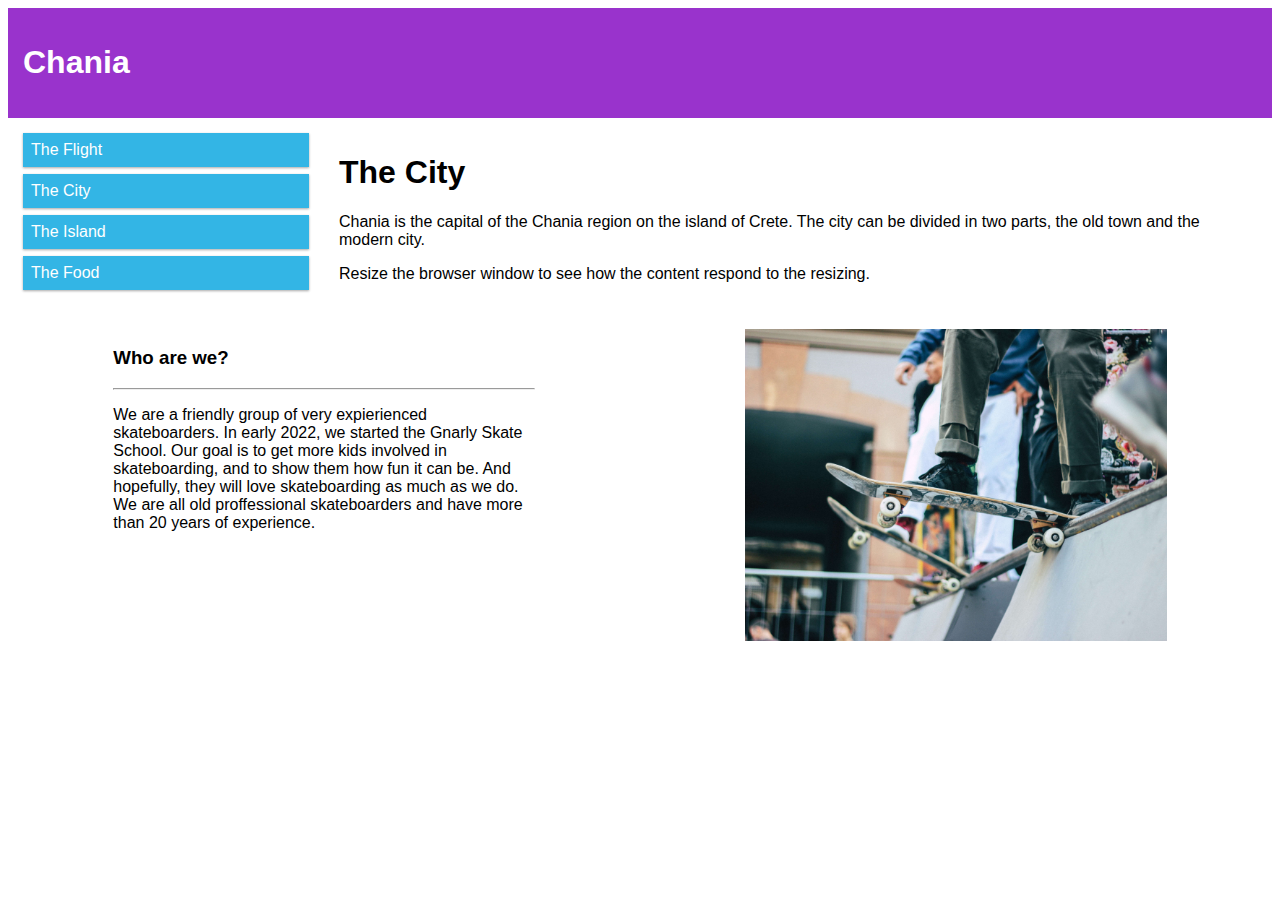
<file: index2.html>
<!DOCTYPE html>
<html>
<head>
<meta name="viewport" content="width=device-width, initial-scale=1.0">
<style>
* {
  box-sizing: border-box;
}

.row::after {
  content: "";
  clear: both;
  display: table;
}

[class*="col-"] {
  float: left;
  padding: 15px;
}

.col-1 {width: 8.33%;}
.col-2 {width: 16.66%;}
.col-3 {width: 25%;}
.col-4 {width: 33.33%;}
.col-5 {width: 41.66%;}
.col-6 {width: 50%;}
.col-7 {width: 58.33%;}
.col-8 {width: 66.66%;}
.col-9 {width: 75%;}
.col-10 {width: 83.33%;}
.col-11 {width: 91.66%;}
.col-12 {width: 100%;}

html {
  font-family: "Lucida Sans", sans-serif;
}

.header {
  background-color: #9933cc;
  color: #ffffff;
  padding: 15px;
}

.menu ul {
  list-style-type: none;
  margin: 0;
  padding: 0;
}

.menu li {
  padding: 8px;
  margin-bottom: 7px;
  background-color: #33b5e5;
  color: #ffffff;
  box-shadow: 0 1px 3px rgba(0,0,0,0.12), 0 1px 2px rgba(0,0,0,0.24);
}

.menu li:hover {
  background-color: #0099cc;
}

.img1{
    position: relative;
    width: 100%;
}

@media only screen and (min-width: 320px) and (max-width: 480px) {
    .col-6 {
        width: 100%;
    }
}

@media only screen and (min-width: 481px) and (max-width: 768px) {
    .col-6 {
        width: 100%;
    }
}

@media only screen and (min-width: 769px)  {
    .img1 {
        width: 70%;
        margin-left: 15%;
    }
    #about-1{
        width: 70%;
        margin-left: 15%;
    }
}

</style>
</head>
<body>

<div class="header">
  <h1>Chania</h1>
</div>

<div class="row">
  <div class="col-3 menu">
    <ul>
      <li>The Flight</li>
      <li>The City</li>
      <li>The Island</li>
      <li>The Food</li>
    </ul>
  </div>

  <div class="col-9">
    <h1>The City</h1>
    <p>Chania is the capital of the Chania region on the island of Crete. The city can be divided in two parts, the old town and the modern city.</p>
    <p>Resize the browser window to see how the content respond to the resizing.</p>
  </div>
</div>
<div class="row">

    <div class="col-6">
        <div id="about-1">
            <h3>Who are we?</h3>
            <hr>
            <p>
                We are a friendly group of very expierienced skateboarders. In early 2022, we started the Gnarly Skate
                School.
                Our goal is to get more kids involved in skateboarding, and to show them how fun it can be. And
                hopefully, they will love skateboarding as much as we do. <br>
                We are all old proffessional skateboarders and have more than <span>20 years of experience</span>.
            </p>
        </div>
    </div>
    <div class="col-6">
        <div class="about-img1">
            <img src="assets/images/about-us.jpg" alt="People with skateboards about to drop into a ramp." class="img1">
        </div>
    </div>

</div>

</body>
</html>
</file>
